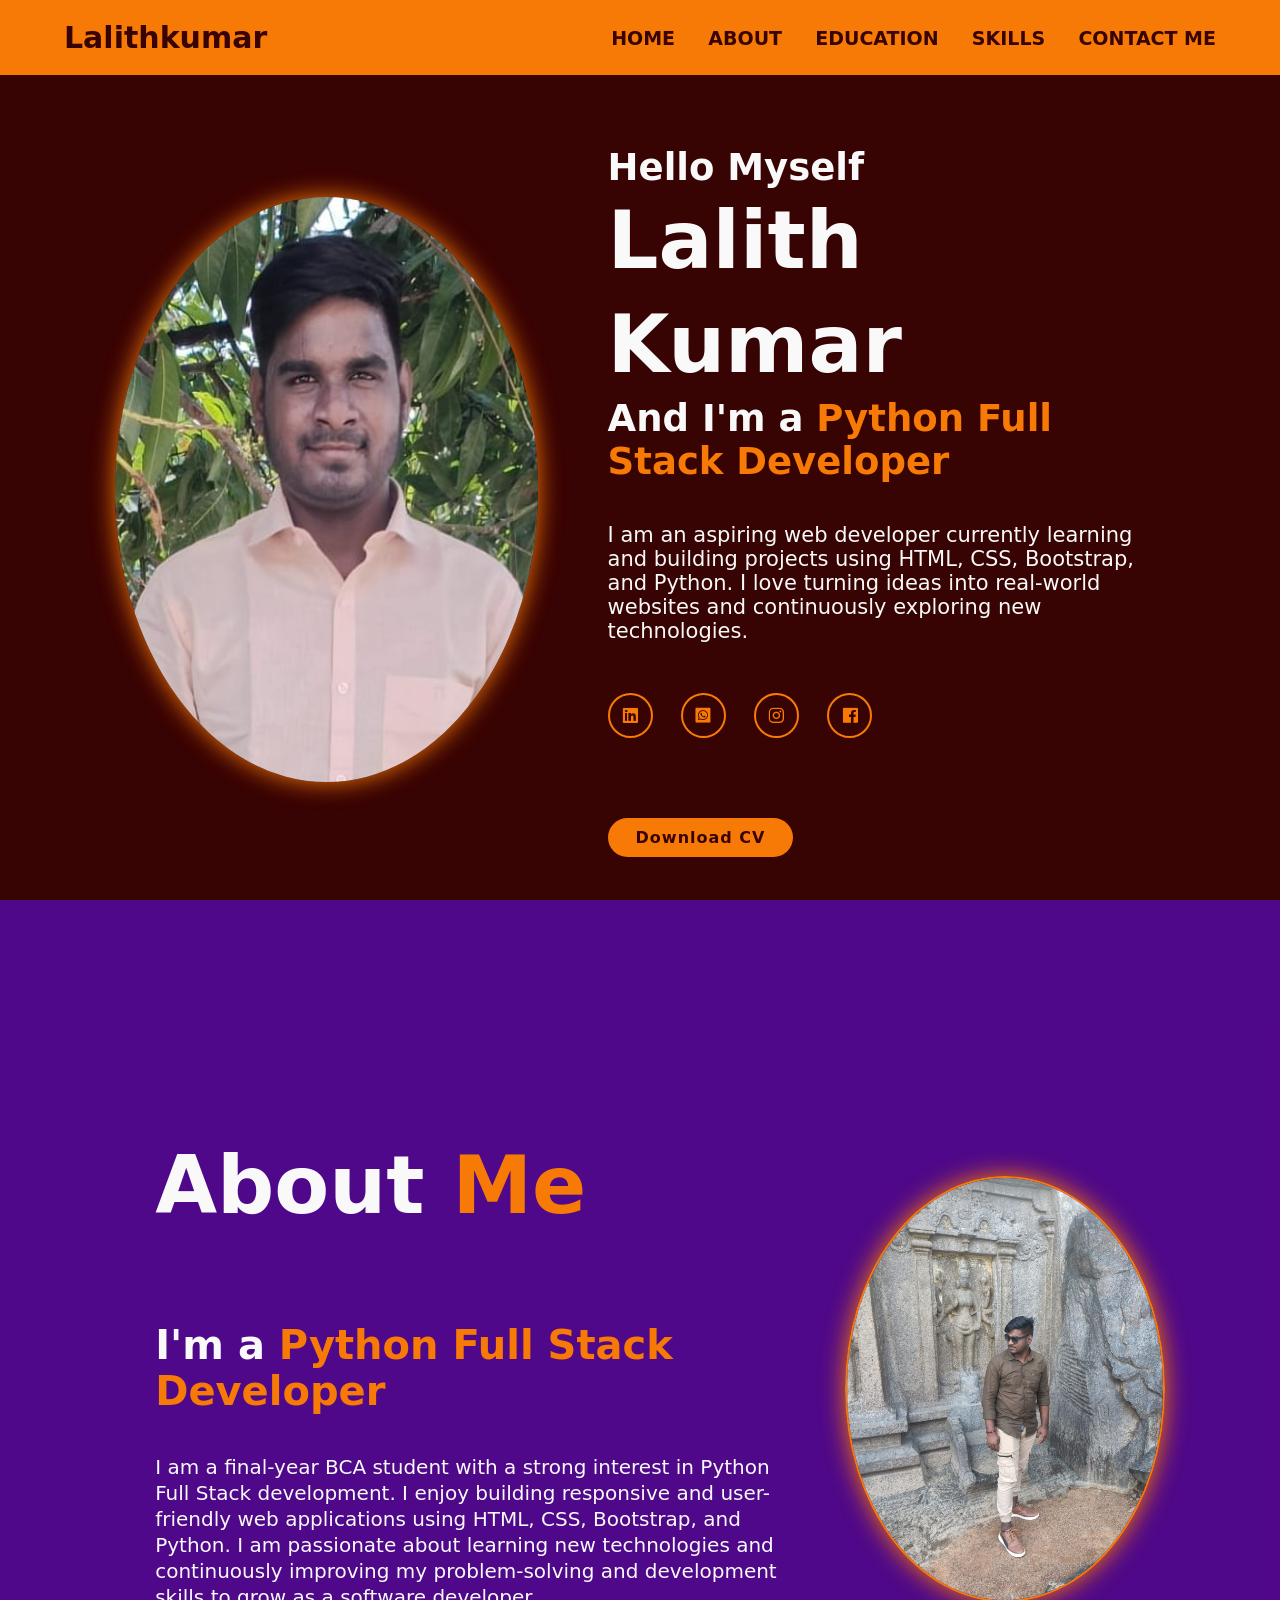
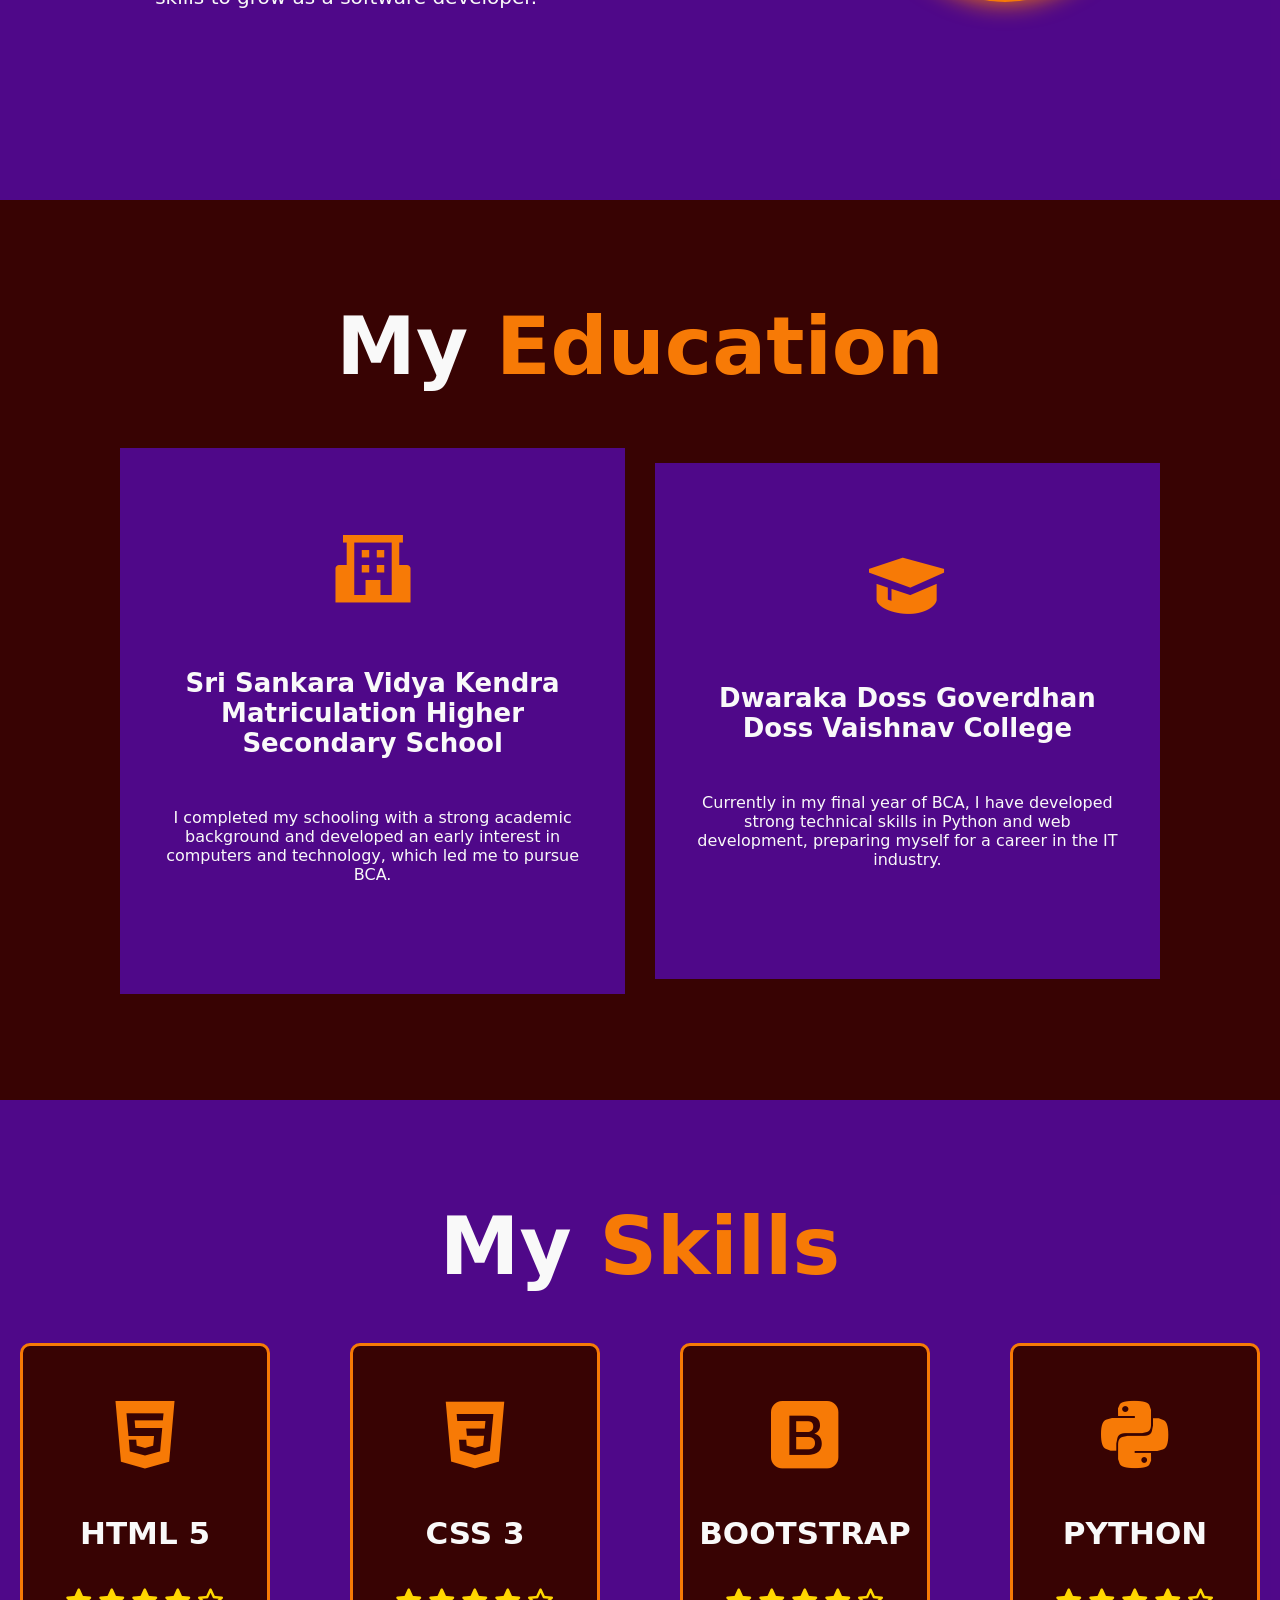
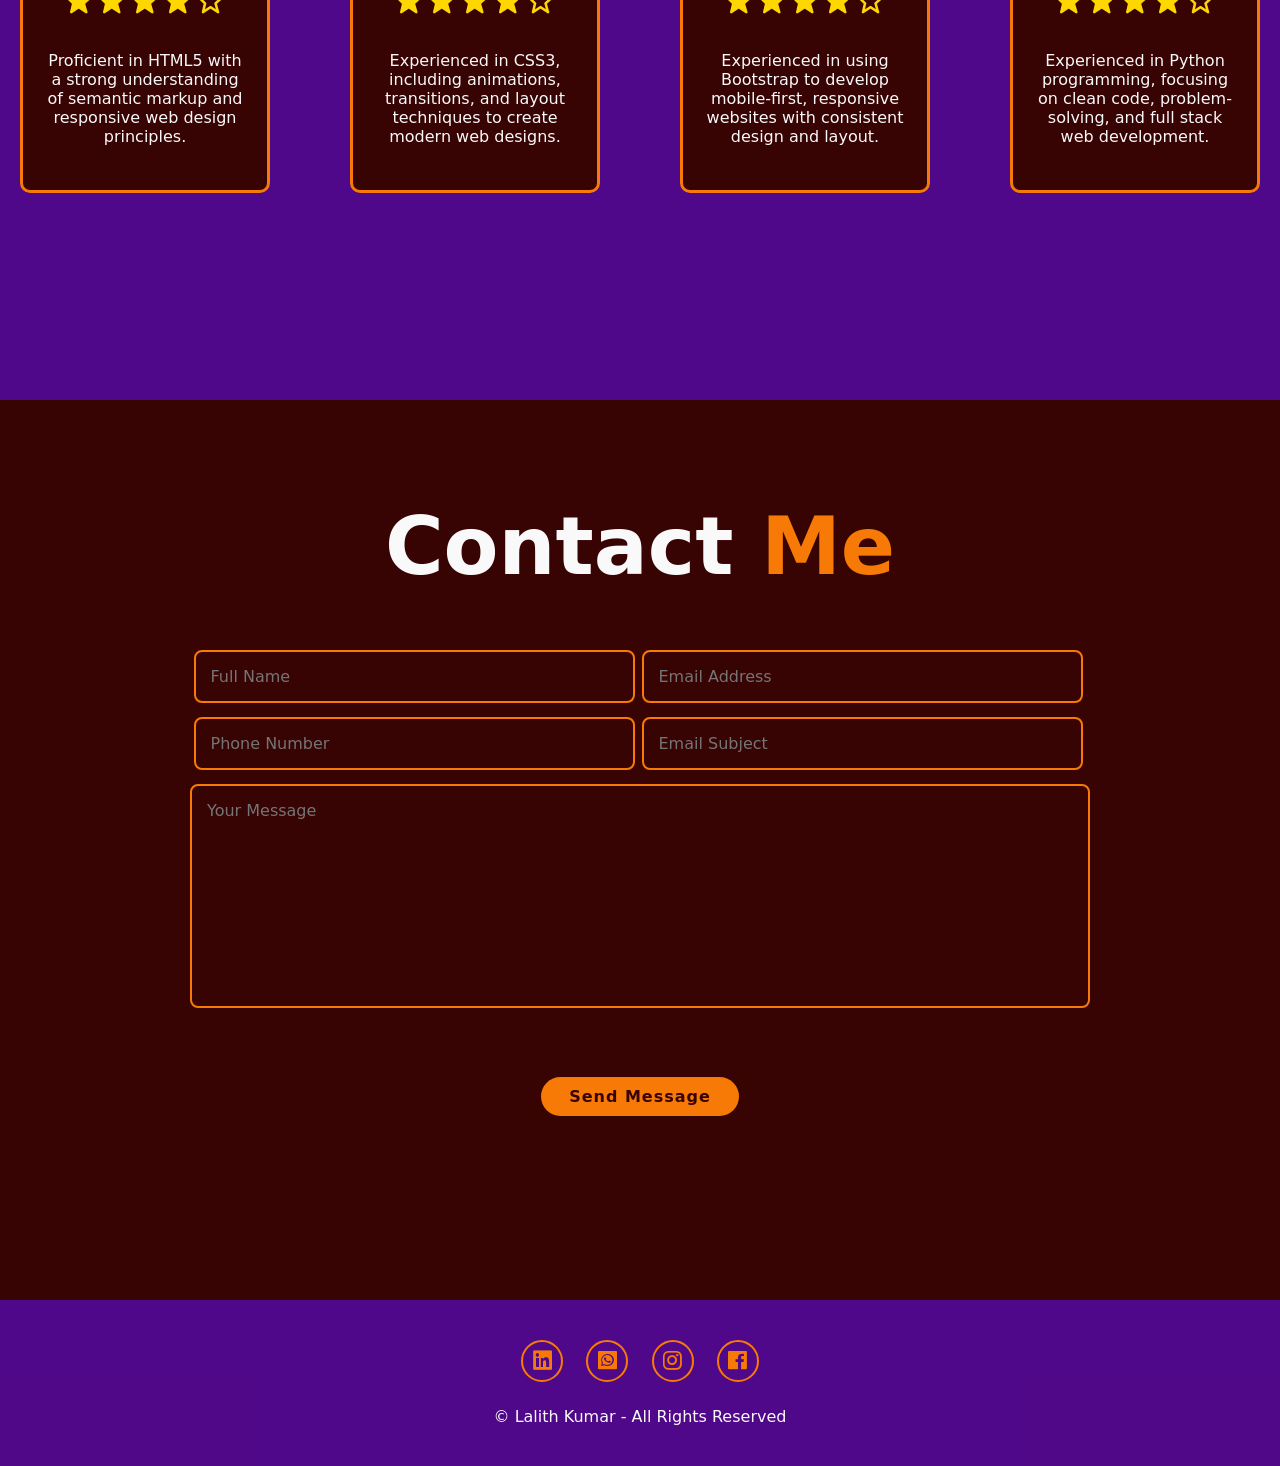
<file: index.html>
<!DOCTYPE html>
<html lang="en">

<head>
    <meta charset="UTF-8">
    <meta name="viewport" content="width=device-width, initial-scale=1.0">
    <title>My portfolio</title>
    <link rel="stylesheet" href="style.css">
    <link href='https://unpkg.com/boxicons@2.1.4/css/boxicons.min.css' rel='stylesheet'>
</head>

<body>

    <!-- header section code -->
    <header class="header">
        <a href="#home" class="logo">Lalithkumar</a>

        <input type="checkbox" id="menu-toggle">

        <!-- Hamburger icon -->
        <label for="menu-toggle" class="menu-icon"><i class='bx bx-menu bx-flip-horizontal'></i></label>
        <label for="menu-toggle" class="close-icon"><i class='bx bx-window-close'></i></label>

        <nav class="navbar">
            <a href="#home">HOME</a>
            <a href="#about">ABOUT</a>
            <a href="#education">EDUCATION</a>
            <a href="#skills">SKILLS</a>
            <a href="#contact">CONTACT ME</a>
        </nav>
    </header>

    <!-- home section code -->

    <section class="home" id="home">
        <div class="home-img">
            <img src="WhatsApp Image 2026-02-18 at 09.36.52 copy.jpeg">
        </div>

        <div class="home-content"><br><br>
            <h3>Hello Myself</h3>
            <h1>Lalith Kumar</h1>
            <h3>And I'm a <span class="multiple-text">Python Full Stack Developer</span></h3>
            <p>I am an aspiring web developer currently learning and building projects using HTML, CSS, Bootstrap, and
                Python. I love turning ideas into real-world websites and continuously exploring new technologies.</p>

            <div class="social-media">
                <a href="#"><i class='bx bxl-linkedin-square'></i></a>
                <a href="#"><i class='bx bxl-whatsapp-square'></i></a>
                <a href="#"><i class='bx bxl-instagram'></i></a>
                <a href="#"><i class='bx bxl-facebook-square'></i></a>
            </div>
            <a href="#" class="btn">Download CV</a>
        </div>
    </section>

    <section class="about" id="about">
        <div class="about-content">
            <h2 class="heading">About <span>Me</span></h2>
            <h3>I'm a <span>Python Full Stack Developer</span></h3>
            <p>I am a final-year BCA student with a strong interest in Python Full Stack development. I enjoy building
                responsive and user-friendly web applications using HTML, CSS, Bootstrap, and Python. I am passionate
                about learning new technologies and continuously improving my problem-solving and development skills to
                grow as a software developer.</p>
            <!-- <a href="#" class="btn">Read More</a> -->
        </div>

        <div class="about-img">
            <img src="WhatsApp Image 2026-02-14 at 18.52.57 copy.jpeg">
        </div>
    </section>

    <!-- education section code -->

    <section class="education" id="education">
        <h2 class="heading"> My <span>Education</span></h2>

        <div class="education-container">
            <div class="education-box">
                <i class='bx bxs-school'></i>
                <h3>Sri Sankara Vidya Kendra Matriculation Higher Secondary School</h3>
                <P>I completed my schooling with a strong academic background and developed an early interest in
                    computers and technology, which led me to pursue BCA.</P>
            </div>

            <div class="education-box">
                <i class='bx bxs-graduation'></i>
                <h3>Dwaraka Doss Goverdhan Doss Vaishnav College</h3>
                <P>Currently in my final year of BCA, I have developed strong technical skills in Python and web
                    development, preparing myself for a career in the IT industry.</P>
            </div>
        </div>
    </section>

    <!-- skill section code -->
    <section class="skills" id="skills">
        <div class="skills-box">
            <h2 class="heading"> My <span>Skills</span></h2>
            <div class="wrapper">
                <div class="skills-item">
                    <i class='bx bxl-html5' id="sample"></i>
                    <h2>HTML 5</h2>
                    <div class="rating">
                        <i class='bx bxs-star' id="star"></i>
                        <i class='bx bxs-star' id="star"></i>
                        <i class='bx bxs-star' id="star"></i>
                        <i class='bx bxs-star' id="star"></i>
                        <i class='bx bx-star' id="star"></i>
                    </div>
                    <p>Proficient in HTML5 with a strong understanding of semantic markup and responsive web design
                        principles.</p>
                </div>

                <div class="skills-item">
                    <i class='bx bxl-css3' id="sample"></i>
                    <h2>CSS 3</h2>
                    <div class="rating">
                        <i class='bx bxs-star' id="star"></i>
                        <i class='bx bxs-star' id="star"></i>
                        <i class='bx bxs-star' id="star"></i>
                        <i class='bx bxs-star' id="star"></i>
                        <i class='bx bx-star' id="star"></i>
                    </div>
                    <p>Experienced in CSS3, including animations, transitions, and layout techniques to create modern
                        web designs.</p>
                </div>

                <div class="skills-item">
                    <i class='bx bxl-bootstrap' id="sample"></i>
                    <h2>BOOTSTRAP</h2>
                    <div class="rating">
                        <i class='bx bxs-star' id="star"></i>
                        <i class='bx bxs-star' id="star"></i>
                        <i class='bx bxs-star' id="star"></i>
                        <i class='bx bxs-star' id="star"></i>
                        <i class='bx bx-star' id="star"></i>
                    </div>
                    <p>Experienced in using Bootstrap to develop mobile-first, responsive websites with consistent
                        design and layout.</p>
                </div>

                <div class="skills-item">
                    <i class='bx bxl-python' id="sample"></i>
                    <h2>PYTHON</h2>
                    <div class="rating">
                        <i class='bx bxs-star' id="star"></i>
                        <i class='bx bxs-star' id="star"></i>
                        <i class='bx bxs-star' id="star"></i>
                        <i class='bx bxs-star' id="star"></i>
                        <i class='bx bx-star' id="star"></i>
                    </div>
                    <p>Experienced in Python programming, focusing on clean code, problem-solving, and full stack web
                        development.</p>
                </div>
            </div>
        </div>
    </section>

    <!-- contact section code -->
    <section class="contact" id="contact">
        <h2 class="heading">Contact <span>Me</span></h2>
        <form section="#">
            <div class="input-box">
                <input type="text" placeholder="Full Name">
                <input type="email" name="Email" placeholder="Email Address">
            </div>
            <div class="input-box">
                <input type="number" placeholder="Phone Number">
                <input type="text" placeholder="Email Subject">
            </div>
            <textarea name="message" id="" cols="30" rows="10" placeholder="Your Message"></textarea>
            <input type="submit" value="Send Message" class="btn">


        </form>
    </section>

    <!-- footer section code -->
    <footer class="footer">
        <div class="social">
            <a href="#"><i class='bx bxl-linkedin-square'></i></a>
            <a href="#"><i class='bx bxl-whatsapp-square'></i></a>
            <a href="#"><i class='bx bxl-instagram'></i></a>
            <a href="#"><i class='bx bxl-facebook-square'></i></a>

        </div>
        <p class="copyright">
            &copy; Lalith Kumar - All Rights Reserved
        </p>
    </footer>


</body>

</html>
</file>
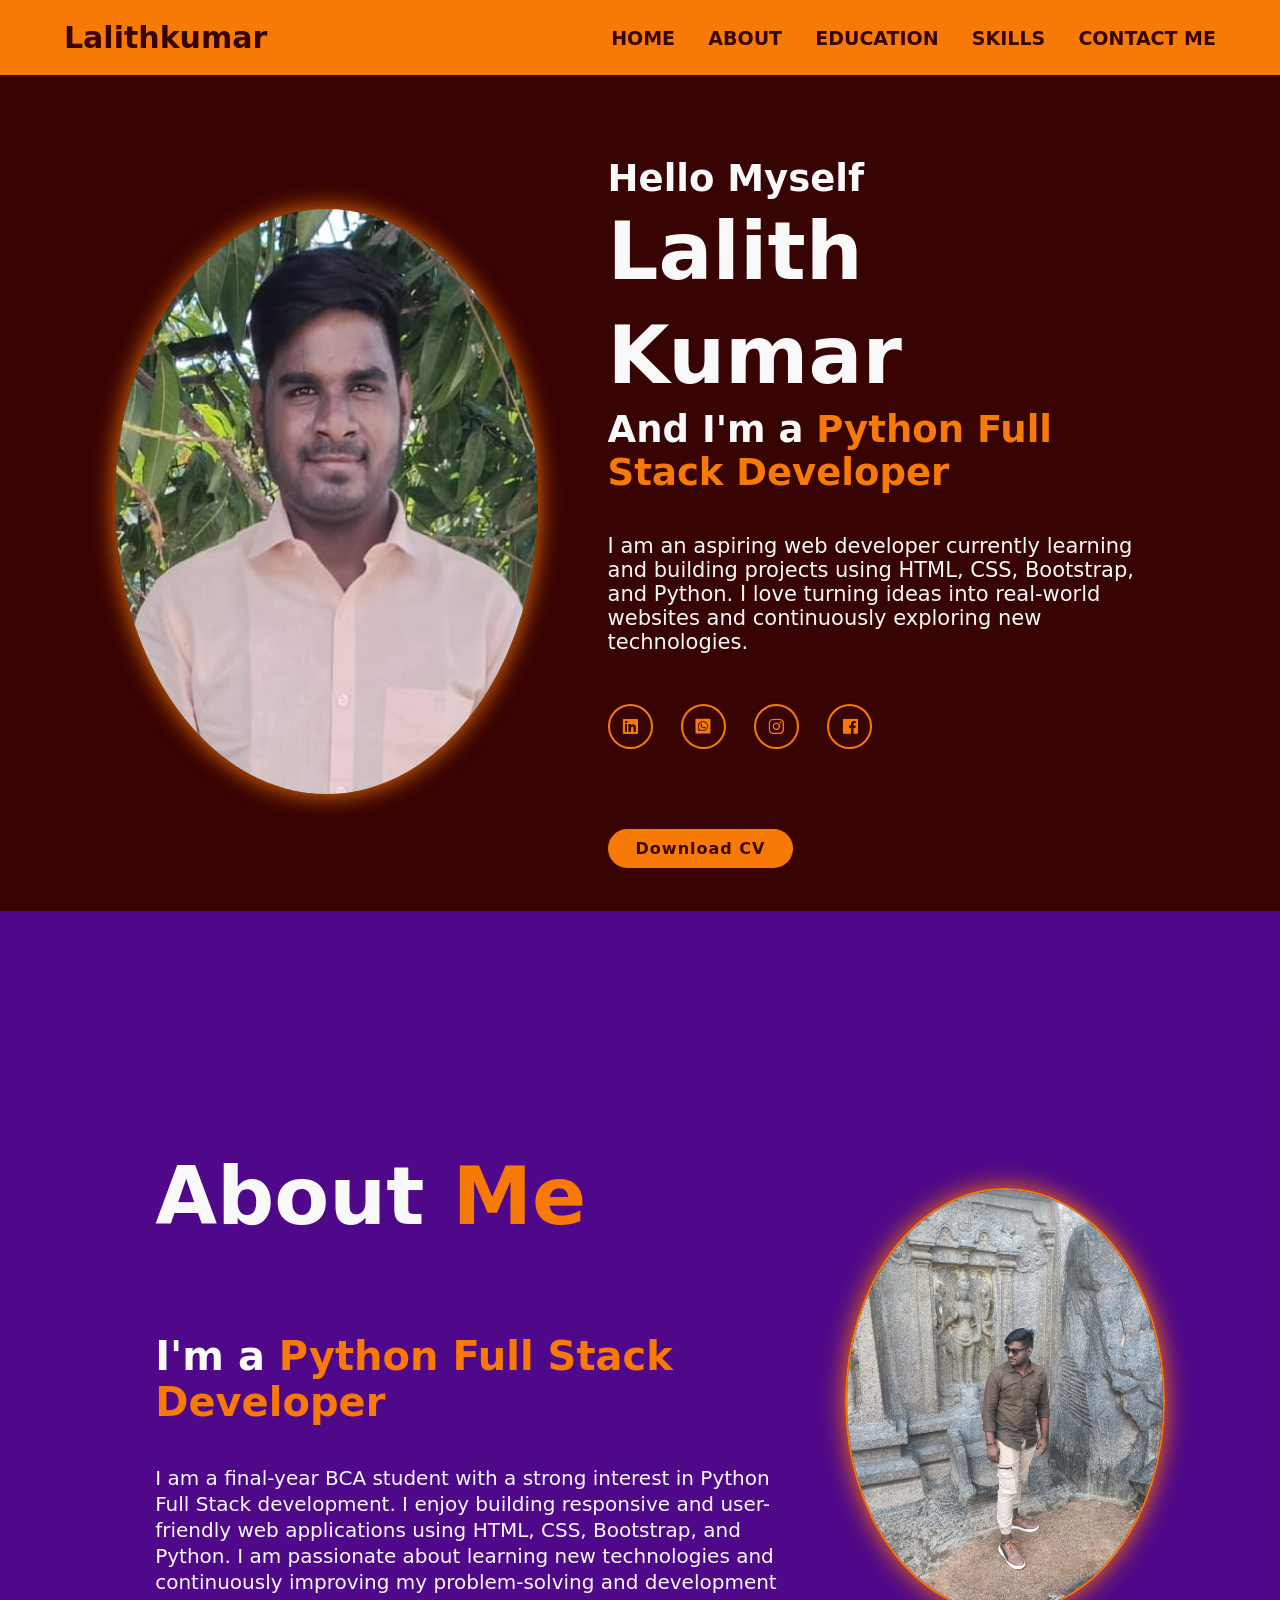
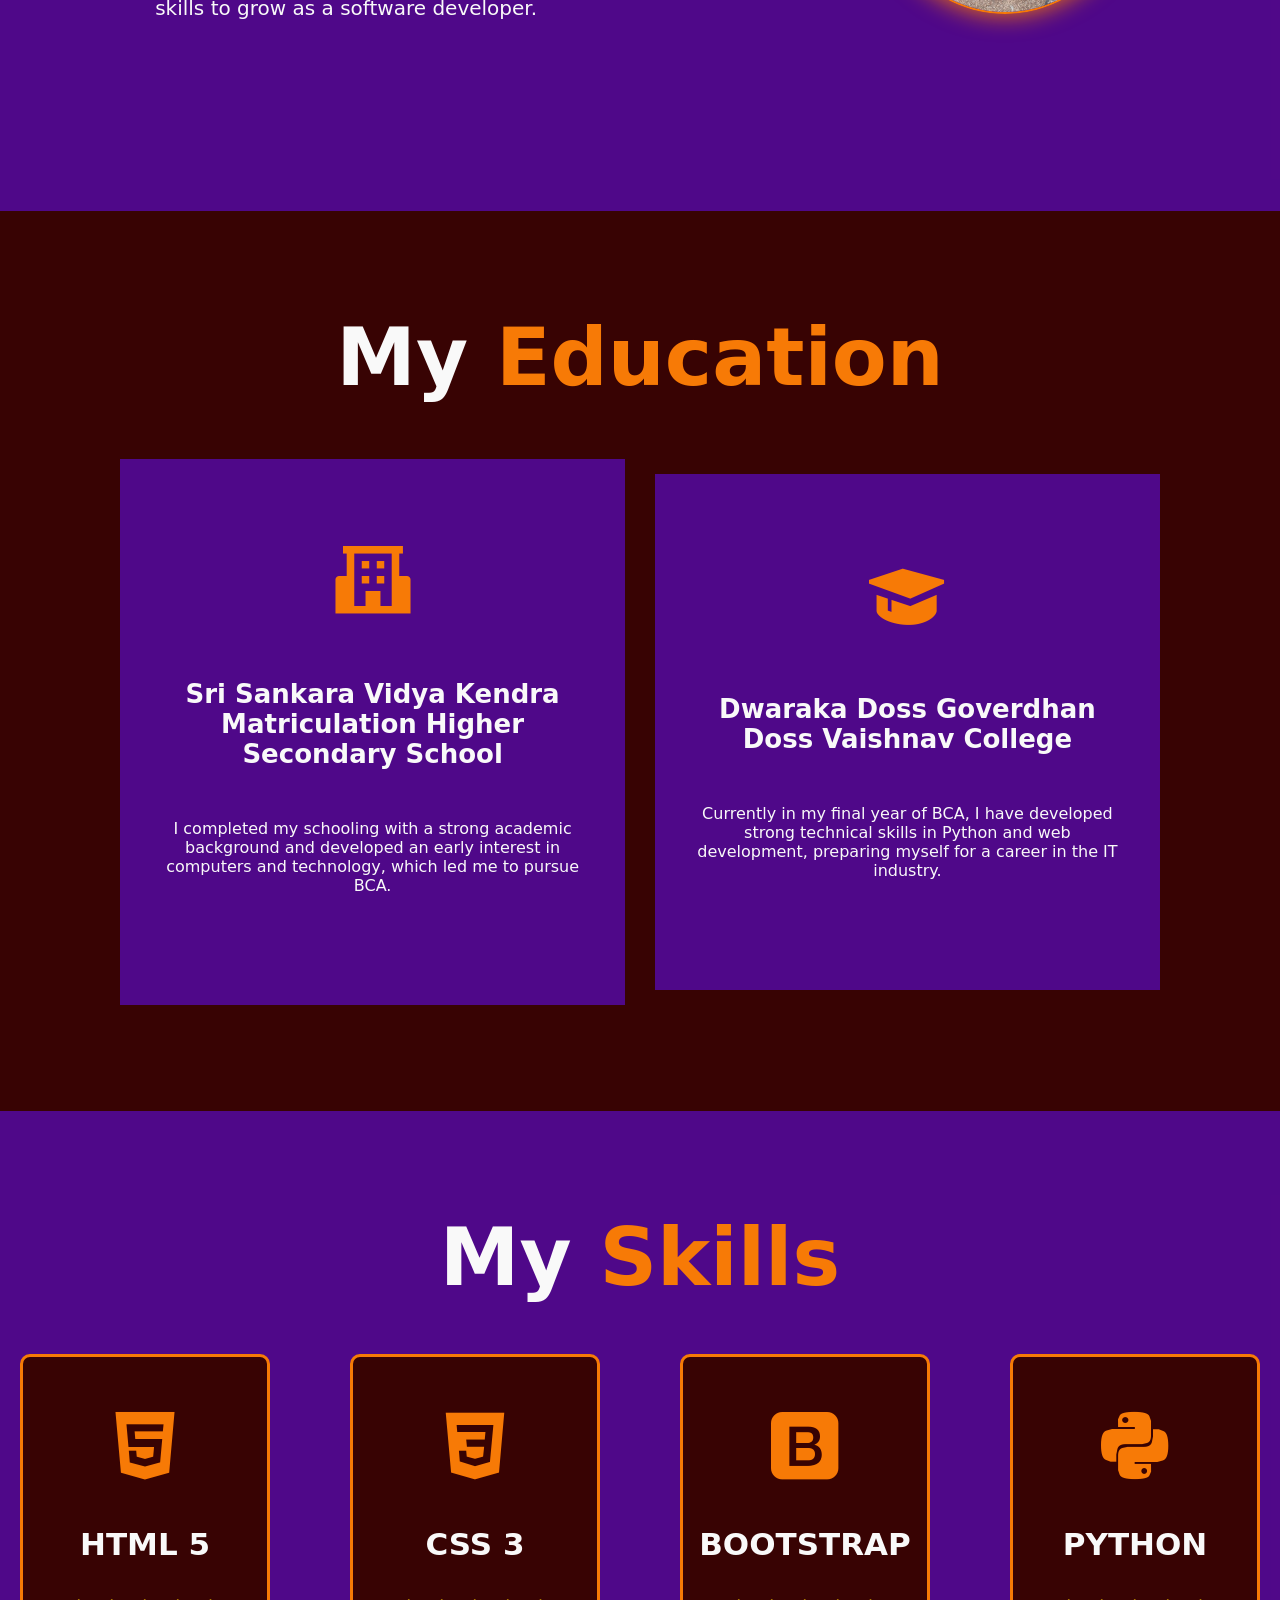
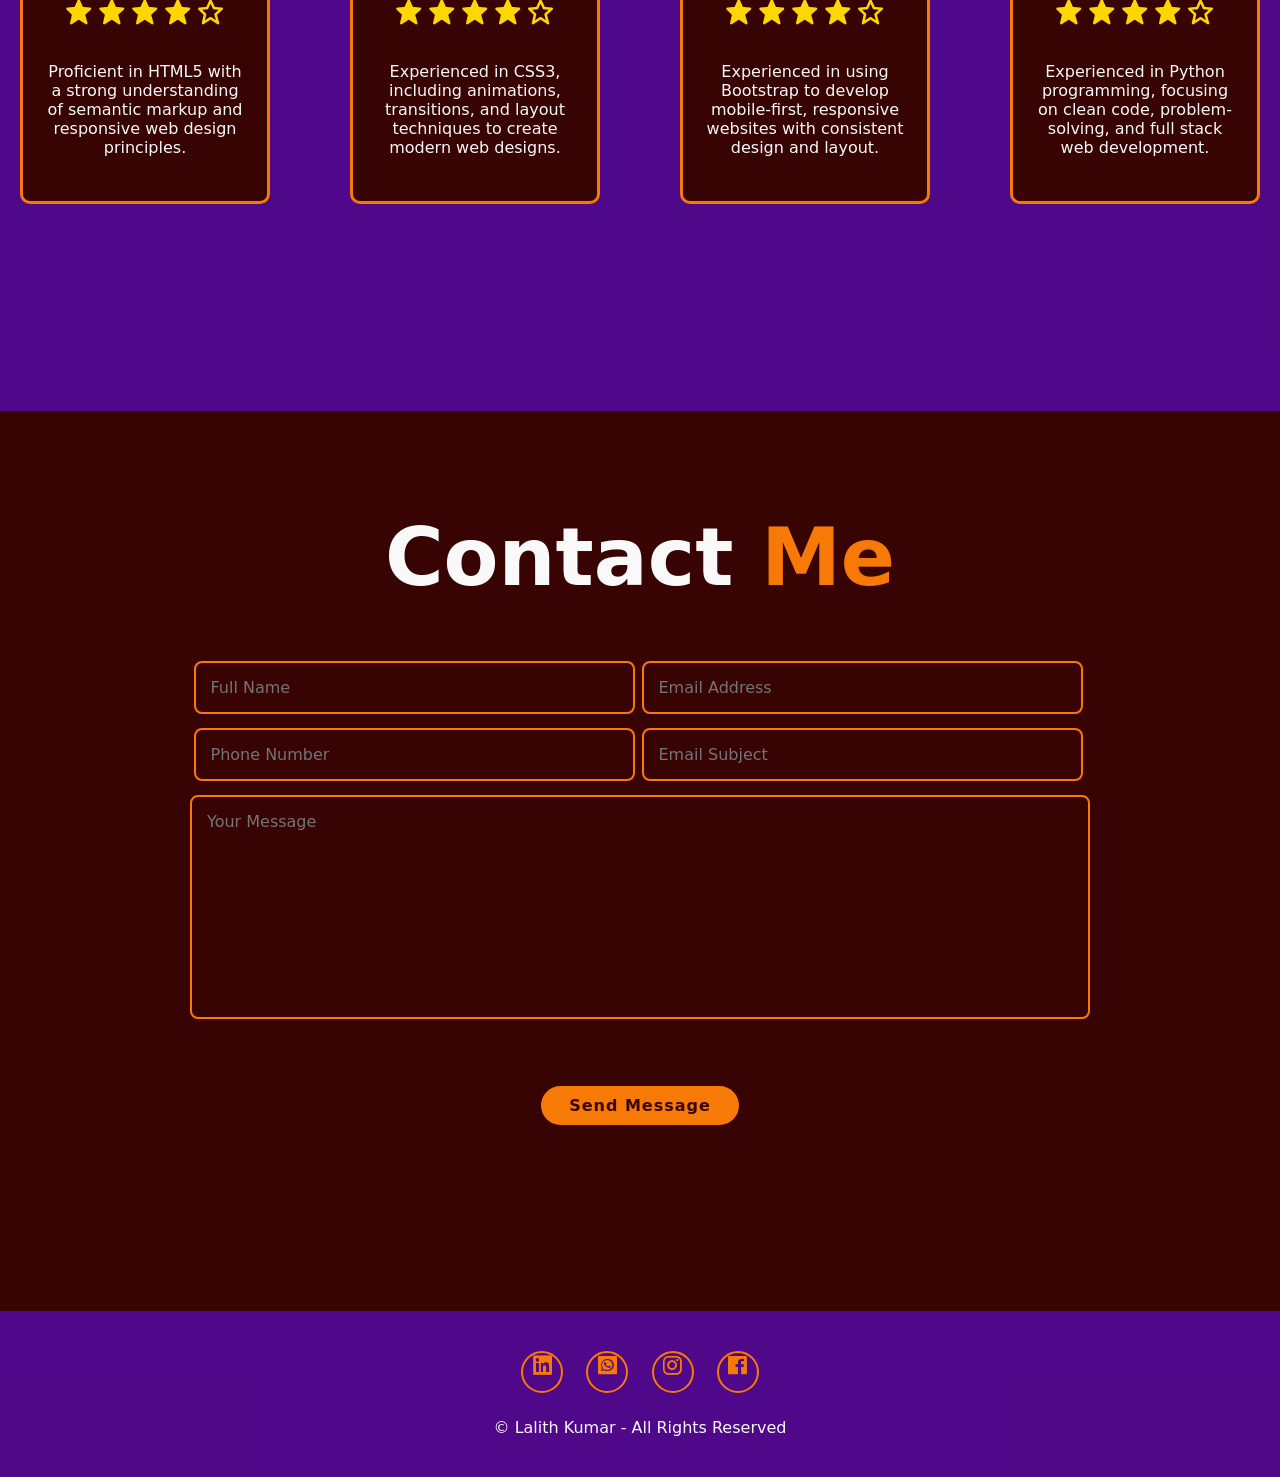
<file: portfolio.html>
git add README.md<!DOCTYPE html>
<html lang="en">

<head>
    <meta charset="UTF-8">
    <meta name="viewport" content="width=device-width, initial-scale=1.0">
    <title>My portfolio</title>
    <link rel="stylesheet" href="style.css">
    <link href='https://unpkg.com/boxicons@2.1.4/css/boxicons.min.css' rel='stylesheet'>
</head>

<body>

    <!-- header section code -->
    <header class="header">
        <a href="#home" class="logo">Lalithkumar</a>

        <input type="checkbox" id="menu-toggle">

        <!-- Hamburger icon -->
        <label for="menu-toggle" class="menu-icon"><i class='bx bx-menu bx-flip-horizontal'></i></label>
        <label for="menu-toggle" class="close-icon"><i class='bx bx-window-close'></i></label>

        <nav class="navbar">
            <a href="#home">HOME</a>
            <a href="#about">ABOUT</a>
            <a href="#education">EDUCATION</a>
            <a href="#skills">SKILLS</a>
            <a href="#contact">CONTACT ME</a>
        </nav>
    </header>

    <!-- home section code -->

    <section class="home" id="home">
        <div class="home-img">
            <img src="WhatsApp Image 2026-02-18 at 09.36.52 copy.jpeg">
        </div>

        <div class="home-content"><br><br>
            <h3>Hello Myself</h3>
            <h1>Lalith Kumar</h1>
            <h3>And I'm a <span class="multiple-text">Python Full Stack Developer</span></h3>
            <p>I am an aspiring web developer currently learning and building projects using HTML, CSS, Bootstrap, and
                Python. I love turning ideas into real-world websites and continuously exploring new technologies.</p>

            <div class="social-media">
                <a href="#"><i class='bx bxl-linkedin-square'></i></a>
                <a href="#"><i class='bx bxl-whatsapp-square'></i></a>
                <a href="#"><i class='bx bxl-instagram'></i></a>
                <a href="#"><i class='bx bxl-facebook-square'></i></a>
            </div>
            <a href="#" class="btn">Download CV</a>
        </div>
    </section>

    <section class="about" id="about">
        <div class="about-content">
            <h2 class="heading">About <span>Me</span></h2>
            <h3>I'm a <span>Python Full Stack Developer</span></h3>
            <p>I am a final-year BCA student with a strong interest in Python Full Stack development. I enjoy building
                responsive and user-friendly web applications using HTML, CSS, Bootstrap, and Python. I am passionate
                about learning new technologies and continuously improving my problem-solving and development skills to
                grow as a software developer.</p>
            <!-- <a href="#" class="btn">Read More</a> -->
        </div>

        <div class="about-img">
            <img src="WhatsApp Image 2026-02-14 at 18.52.57 copy.jpeg">
        </div>
    </section>

    <!-- education section code -->

    <section class="education" id="education">
        <h2 class="heading"> My <span>Education</span></h2>

        <div class="education-container">
            <div class="education-box">
                <i class='bx bxs-school'></i>
                <h3>Sri Sankara Vidya Kendra Matriculation Higher Secondary School</h3>
                <P>I completed my schooling with a strong academic background and developed an early interest in
                    computers and technology, which led me to pursue BCA.</P>
            </div>

            <div class="education-box">
                <i class='bx bxs-graduation'></i>
                <h3>Dwaraka Doss Goverdhan Doss Vaishnav College</h3>
                <P>Currently in my final year of BCA, I have developed strong technical skills in Python and web
                    development, preparing myself for a career in the IT industry.</P>
            </div>
        </div>
    </section>

    <!-- skill section code -->
    <section class="skills" id="skills">
        <div class="skills-box">
            <h2 class="heading"> My <span>Skills</span></h2>
            <div class="wrapper">
                <div class="skills-item">
                    <i class='bx bxl-html5' id="sample"></i>
                    <h2>HTML 5</h2>
                    <div class="rating">
                        <i class='bx bxs-star' id="star"></i>
                        <i class='bx bxs-star' id="star"></i>
                        <i class='bx bxs-star' id="star"></i>
                        <i class='bx bxs-star' id="star"></i>
                        <i class='bx bx-star' id="star"></i>
                    </div>
                    <p>Proficient in HTML5 with a strong understanding of semantic markup and responsive web design
                        principles.</p>
                </div>

                <div class="skills-item">
                    <i class='bx bxl-css3' id="sample"></i>
                    <h2>CSS 3</h2>
                    <div class="rating">
                        <i class='bx bxs-star' id="star"></i>
                        <i class='bx bxs-star' id="star"></i>
                        <i class='bx bxs-star' id="star"></i>
                        <i class='bx bxs-star' id="star"></i>
                        <i class='bx bx-star' id="star"></i>
                    </div>
                    <p>Experienced in CSS3, including animations, transitions, and layout techniques to create modern
                        web designs.</p>
                </div>

                <div class="skills-item">
                    <i class='bx bxl-bootstrap' id="sample"></i>
                    <h2>BOOTSTRAP</h2>
                    <div class="rating">
                        <i class='bx bxs-star' id="star"></i>
                        <i class='bx bxs-star' id="star"></i>
                        <i class='bx bxs-star' id="star"></i>
                        <i class='bx bxs-star' id="star"></i>
                        <i class='bx bx-star' id="star"></i>
                    </div>
                    <p>Experienced in using Bootstrap to develop mobile-first, responsive websites with consistent
                        design and layout.</p>
                </div>

                <div class="skills-item">
                    <i class='bx bxl-python' id="sample"></i>
                    <h2>PYTHON</h2>
                    <div class="rating">
                        <i class='bx bxs-star' id="star"></i>
                        <i class='bx bxs-star' id="star"></i>
                        <i class='bx bxs-star' id="star"></i>
                        <i class='bx bxs-star' id="star"></i>
                        <i class='bx bx-star' id="star"></i>
                    </div>
                    <p>Experienced in Python programming, focusing on clean code, problem-solving, and full stack web
                        development.</p>
                </div>
            </div>
        </div>
    </section>

    <!-- contact section code -->
    <section class="contact" id="contact">
        <h2 class="heading">Contact <span>Me</span></h2>
        <form section="#">
            <div class="input-box">
                <input type="text" placeholder="Full Name">
                <input type="email" name="Email" placeholder="Email Address">
            </div>
            <div class="input-box">
                <input type="number" placeholder="Phone Number">
                <input type="text" placeholder="Email Subject">
            </div>
            <textarea name="message" id="" cols="30" rows="10" placeholder="Your Message"></textarea>
            <input type="submit" value="Send Message" class="btn">


        </form>
    </section>

    <!-- footer section code -->
    <footer class="footer">
        <div class="social">
            <a href="#"><i class='bx bxl-linkedin-square'></i></a>
            <a href="#"><i class='bx bxl-whatsapp-square'></i></a>
            <a href="#"><i class='bx bxl-instagram'></i></a>
            <a href="#"><i class='bx bxl-facebook-square'></i></a>

        </div>
        <p class="copyright">
            &copy; Lalith Kumar - All Rights Reserved
        </p>
    </footer>


</body>

</html>
</file>
<file: style.css>
*{
    margin:0;
    padding:0;
    box-sizing:border-box;
    text-decoration: none;
    border:none;
    outline: none;
    scroll-behavior: smooth;
    font-family: system-ui, -apple-system, BlinkMacSystemFont, 'Segoe UI', Roboto, Oxygen, Ubuntu, Cantarell, 'Open Sans', 'Helvetica Neue', sans-serif;
}
:root{
    --bg-color:rgb(56, 3, 3);
    --snd-bg-color:rgba(85, 9, 167, 0.817);
    --text-color:rgb(249, 249, 249);
    --main-color:#f77a06;
}

html{
    font-size: 62.5%;
    overflow-x: hidden;

}
body{
    background: var(--bg-color);
    color:var(--text-color);

}

section{
    min-height: 100vh;
    padding:10rem 9% 2rem;
}

/* header section code */

.header{
    position: fixed;
    width:100%;
    top:0;
    right:0;
    z-index:1000;
    display: flex;
    align-items: center;
    justify-content: space-between;
    padding: 2rem 5%;
    background: var(--main-color);
    backdrop-filter: blur(10px);
    transition:all 0.5s ease;

}

.logo{
    font-size: 3rem;
    color:var(--bg-color);
    font-weight: 900;
    cursor: pointer;
    transition: 0.3s ease;
}

.logo:hover{
    transform:scale(1.25);
    color:var(--text-color);
    
}
.navbar a{
    font-size: 1.9rem;
    color:var(--bg-color);
    margin-left: 3rem;
    font-weight: 900;
    transition: 0.3s ease;
}

.navbar a:hover,
.navbar a.active{
    color: var(--text-color);
}
#menu-toggle{
    display:none;
  
   
}
.menu-icon{
    display: none;
}
.close-icon{
    display:none;
    font-size:5rem;
}
#menu-icon{
    font-size: 5rem;
    color:var(--bg-color);
    cursor: pointer;
    display: none;
  
}

/* home section code */

.home{
    display: flex;
    justify-content: center;
    align-items: center;
}

.home-img img{
    width:33vw;
    height:65vh;
    border-radius: 50%;
    cursor:pointer;
    box-shadow: 0 0 25px var(--main-color);
    animation: floatimage 4s ease-in-out infinite;
    transition: 0.4s ease;
}

.home-img img:hover{
    box-shadow: 0 0 25px var(--main-color),
                0 0 35px var(--main-color),
                0 0 45px var(--main-color)
}
@keyframes floatimage{
    0%{
        transform:translatey(0);

    }
    50%{
        transform:translatey(1.4rem);

    }
    100%{
        transform:translatey(0);

    }
}

.home-content{
    margin-left:7rem;
}
.home-content h3{
    font-size: 3.7rem;
    font-weight: 900;
    
}
.home-content h3:nth-of-type(2){
    margin-bottom: 4rem;

}
span{
    color:var(--main-color)
}
.home-content h1{
    font-size:8rem;
    font-weight: 900;
    line-height: 1.3;
}

.home-content p{
    font-size: 2.1rem;
}
.social-media a{
    display: inline-flex;
    justify-content: center;
    align-items: center;
    width:45px;
    height: 45px;
    background: transparent;
    border: 0.2rem solid var(--main-color);
    border-radius: 50%;
    font-size: 2rem;
    color:var(--main-color);
    margin: 5rem 2.5rem 8rem 0;
    transition: 0.3s ease;

}
.social-media a:hover{
    transform: scale(1.2) translatey(-10px);
    background-color: var(--main-color);
    color: var(--bg-color);
    box-shadow: 0 0 25px var(--main-color);
}

.btn{
    display: inline-block;
    padding:1rem 2.8rem;
    background: var(--main-color);
    border-radius: 4rem;
    box-shadow: none;
    font-size: 1.6rem;
    color:var(--bg-color);
    letter-spacing: 0.1rem;
    font-weight: 900;
    transition: 0.3s ease;
}

.btn:hover{
    box-shadow: 0 0 2.9rem var(--main-color);
}

/* about section code */

.about{
    display: flex;
    align-items: center;
    justify-content: center;
    gap:2rem;
    background: var(--snd-bg-color);
}
.about-img img{
    width:25vw;
    border:2px solid var(--main-color);
    border-radius: 50%;
    box-shadow:0 0 25px var(--main-color) ;
    cursor: pointer;
    transition: 0.4s ease;
}

.about-img img:hover{
    box-shadow: 0 0 25px var(--main-color),
                0 0 35px var(--main-color),
                0 0 45px var(--main-color);
}
.heading{
    font-size: 8rem;
    text-align: center;
}

.about-content{
    padding:0 4rem;
}
.about-content h2{
    text-align: left;
    margin-bottom: 8rem;
    line-height: 1.4;
}

.about-content h3{
    font-size: 4rem;
    margin-bottom: 4rem;
}
.about-content p{
    font-size: 2rem;
    line-height: 1.3;
    margin-bottom: 4rem;
}

/* Education section code */

.education h2{
    margin-bottom: 5rem;
}
.education-container{
    display: flex;
    align-items: center;
    justify-content: center;
    flex-wrap: wrap;
    gap:2rem;
}
.education-container .education-box{
    flex:1 1 30rem;
    background: var(--snd-bg-color);
    padding:8rem 4rem 8rem;
    text-align: center;
    border:0.5rem solid var(--bg-color);
    transition: 0.3s ease;
   
}
.education-container .education-box:hover{
    border-color:var(--main-color);
    transform:scale(1.02);
    box-shadow: 0 0 25px var(--main-color);
}
.education-box i{
    font-size: 9rem;
    color:var(--main-color);
}

.education-box h3{
    font-size: 2.6rem;
    margin:5rem 0 3rem;
}
.education-box p{
    font-size: 1.6rem;
    margin:5rem 0 3rem;
}

/* skill section code */

.skills{
    background: var(--snd-bg-color);
}
.skills-box{
    background-size: cover;
    display: flex;
    justify-content: center;
    align-items: center;
    flex-direction: column;
}
.skills .heading{
    margin-bottom: 5rem;
}
.skills-box i {
    width:rem;
    /* border-radius: 50%; */
    /* border:3px solid var(--main-color); */
    /* box-shadow:0 0 25px var(--main-color); */
}
.wrapper{
    display: grid;
    grid-template-columns: repeat(4,1fr);
    gap:4rem;
}
.skills-item{
    min-height: 450px;
    min-width: 250px;
    background: var(--bg-color);
    border:0.3rem solid var(--main-color);
    border-radius: 1rem;
    margin :0 2rem;
    padding:20px 20px;
    cursor:pointer;
    display: flex;
    flex-direction: column;
    justify-content: center;
    align-items: center;
    gap:3.5rem;
    color: var(--text-color);
    transition: 0.3s ease;
}
.skills-item:hover{
    border-color: var(--main-color);
    transform: scale(1.10);
    box-shadow:0 0 25px var(--main-color),
               0 0 35px var(--main-color),
               0 0 45px var(--main-color); 
}
.skills-item h2{
    font-size:3.1rem;
}
.skills-item p{
    font-size: 1.6rem;
    text-align: center;
}
#star{
    color:gold;
    font-size: 3rem;

}
#sample{
    font-size: 9rem;
    color:var(--main-color);
}

/* contact section code */

.contact{
    background: var(--bg-color);
}
.contact h2{
    margin-bottom: 5rem;
    color:var()
}
.contact form{
    max-width: 90rem;
    margin:1rem auto;
    text-align: center;
    margin-bottom: 4rem;
}
.contact form .input-box{
    display: flex;
    justify-items: center;
    flex-wrap: wrap;
}

.contact form .input-box input,
.contact form textarea{
    width:100%;
    padding:1.5rem;
    font-size: 1.6rem;
    color:var(--text-color);
    background: var(--bg-color);
    border-radius: 0.8rem;
    border:0.25rem solid var(--main-color);
    margin:0.7rem 0;
    resize:none;
}
.contact form .input-box input{
    width:49%;
    margin:0.7rem 0.35rem;
}
.contact form .btn{
    margin-top: 6rem;
}

/* footer section code */
.footer{
    position:relative;
    bottom:0;
    width:100%;
    padding:40px 0;
    background-color: var(--snd-bg-color);
}
.footer .social{
    text-align: center;
    padding-bottom: 25px;
    color: var(--main-color);
}
.footer .social a{
    font-size: 25px;
    color:var(--main-color);
    border:2px solid var(--main-color);
    width:42px;
    height:42px;
    line-height: 42px;
    display: inline-block;
    text-align: center;
    border-radius:50%;
    margin:0 10px;
    transition:0.3s ease;
}
.footer .social a:hover{
    transform: scale(1.2) translatey(-10px);
    background-color: var(--main-color);
    color: var(--bg-color);
    box-shadow: 0 0 25px var(--main-color);

}
.footer .copyright{
    margin-top: 0px;
    text-align: center;
    font-size: 16px;
    color:var(--text-color);

}

/* responsive design code */

@media (max-width:1200px){
    html{
        font-size:55%;
    }
}
@media (max-width:991px){
    .header{
        padding:2rem 3%;
    }
    section{
        padding:10rem 3%;
    }
    .education{
        padding:7rem;
    }
    .skills .wrapper{
        grid-template-columns: repeat(1,1fr);
    }
    .contact form .input-box input{
        width:100%;

    }
    .footer{
        padding:2rem 3%;
    }
}

@media (max-width:991px){
    .menu-icon{
        display:block;
        cursor:pointer;
        font-size:42px;
    }
    #menu-toggle:checked ~ .navbar{
        right:0;
    }
    #menu-toggle:checked ~ .close-icon {
        display: block;
    }

    /* Hide hamburger when open */
    #menu-toggle:checked ~ .menu-icon {
        display: none;
    }
    .navbar{
        position:absolute;
        top:100%;
        right:-100%;
        width:240px;
        min-height: 100vh;
        display: flex;
        flex-direction: column;
        background: var(--main-color);
        transition:all 0.5s ease;
        backdrop-filter: blur(10px);
    }
    .navbar a{
        display: block;
        padding:17px;
        font-size: 22px;
    }
    .navbar.active{
        right:0;

    }
    .home{
        flex-direction:column
    }
    .home-content h3{
        font-size: 2.6rem;
    }
    .home-content h1{
        font-size: 5rem;
    }
    .home-content{
        order:2;
        margin-left: 1rem;

    }
    .home-img img{
        width:70vw;
        margin-top:4rem;
    }
    .about{
        flex-direction: column-reverse;
    }
    .about-img img{
        width:70vw;
        margin-top:4rem;
    }
    .education h2{
         margin-bottom:3rem;
    }

}


@media (max-width:671px){
    .home-img img{
        width:70vw;
        margin-top: 8rem;
    }
    .about-img img{
        width:70vw;
        margin-top:4rem;
    }
}

@media (max-width:617px){
    html{
        font-size: 50%;
    }
}
</file>
